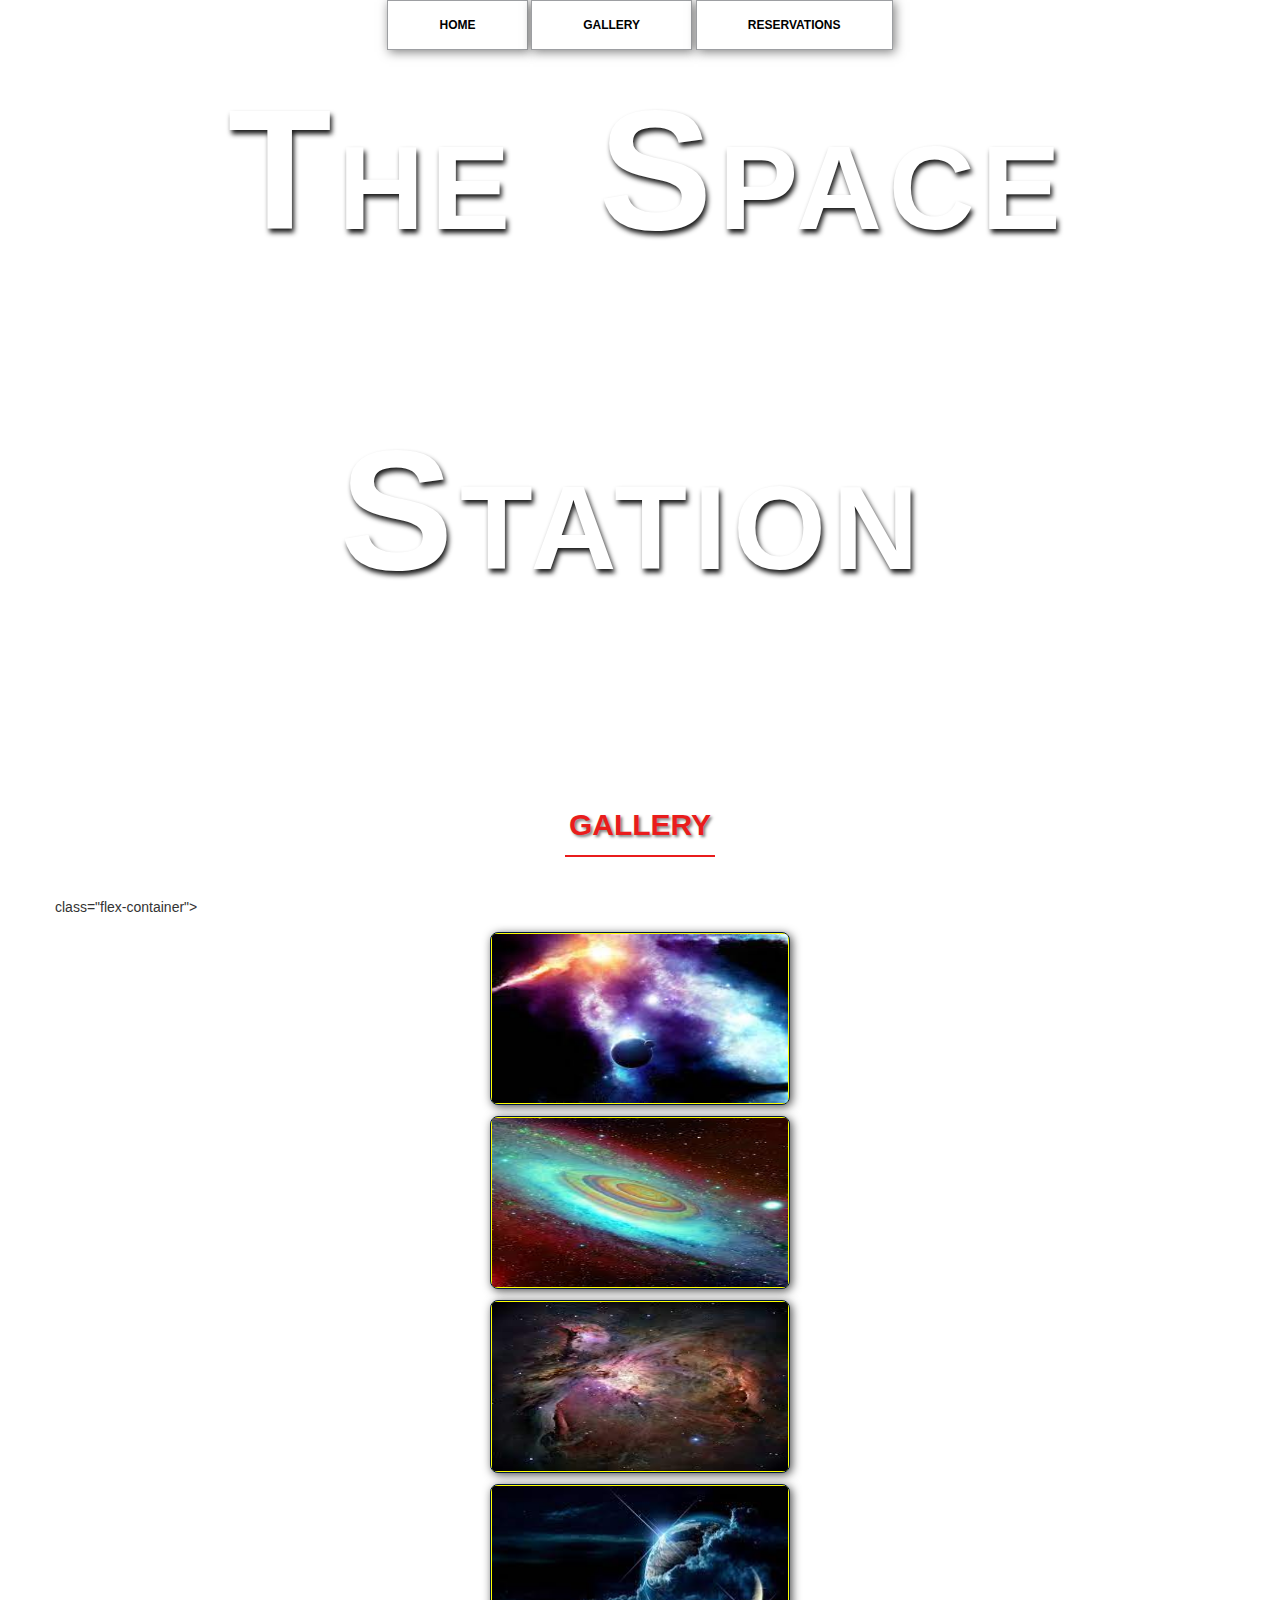
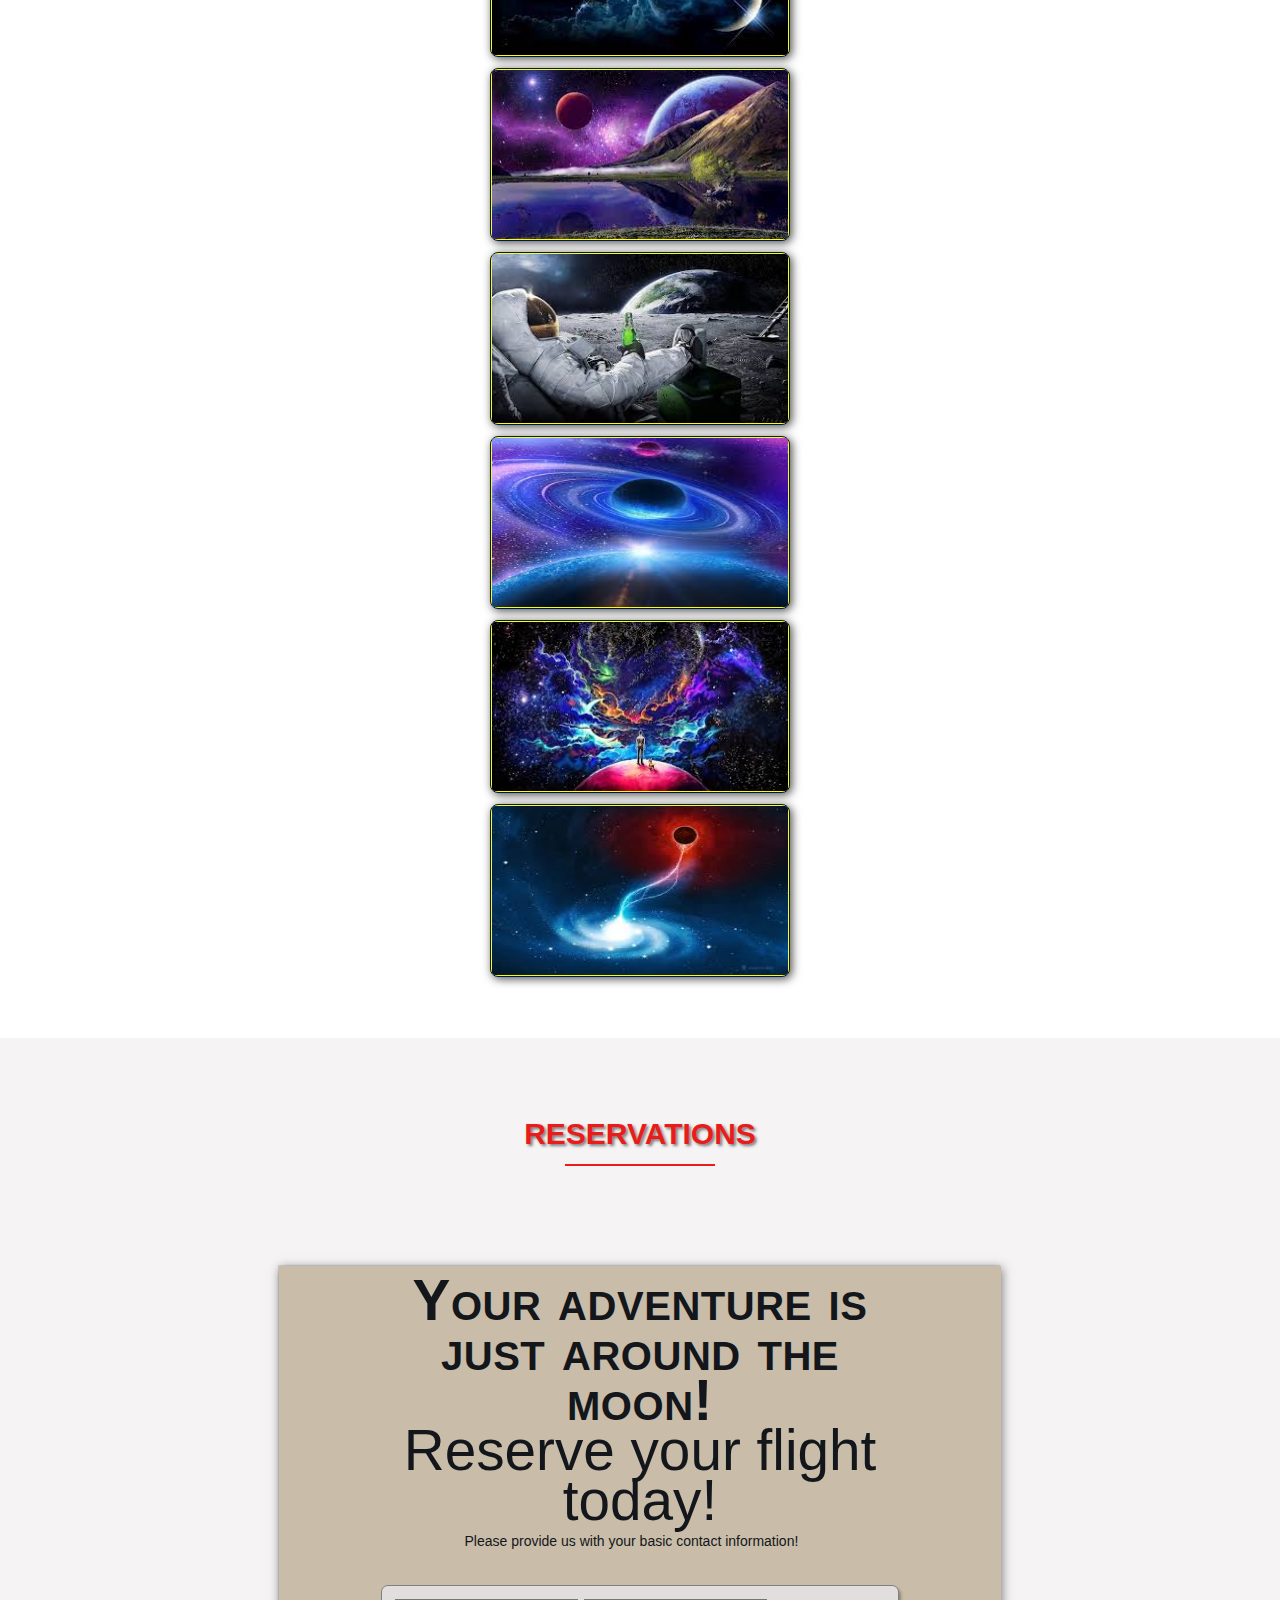
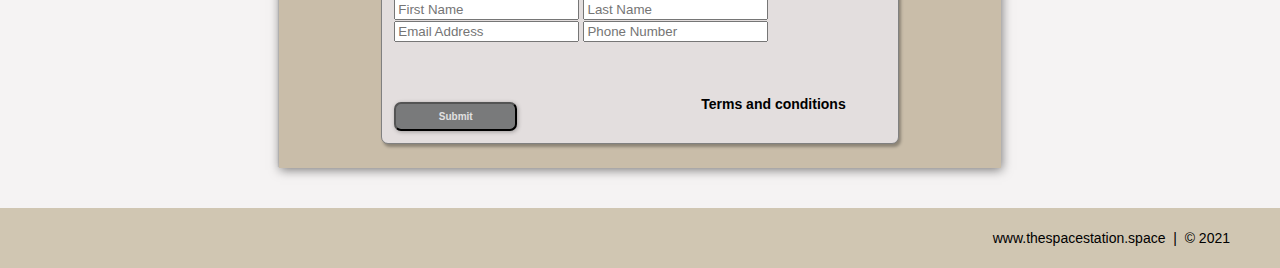
<file: project/index.html>
<!DOCTYPE html>
<html lang="en">
	<head>
	<meta charset="utf-8">
		<title>The Space Station | Resort</title>
		<link rel="stylesheet" href="./css/shared.css">
		<link rel="stylesheet" href="./css/animations.css">
	</head>
	<body>

		<!-- NAV -->
		<div class ="wrap">
			<div class="menu-container">
				<ul class="menu">
					<a href="#home"><li>HOME</li></a>
					<a href="#gallery"><li>GALLERY</li></a>
					<a href="#contact"><li>RESERVATIONS</li></a>
				</ul>
			</div>
		</div>
		<!-- END NAV -->

		<!--HOME -->
		<div id="home">
			<div class="container">
				<div class="text-center">
					<span class="head-main">The Space Station</span>
				</div>
			</div>
		</div>
		<!--END HOME -->
		
		<!-- GALLERY -->
		<section id="gallery">
			<div class="container">
				<h1>GALLERY</h1>
				<div> class="flex-container">
				
					<!-- PHOTO-CONTAINER 1 -->
					<div class="photo-container">
						<div class="photo">
							<img src="./images/thumbs/thumbnail_1.jpg" alt="">
							<div class="photo-overlay">
								<h3 class="white-head">Click to enlarge</h3>
								<p>We have several launches departing daily, book your flight today!</p>
							</div>
						</div>
					</div>
					<!-- END PHOTO-CONTAINER 1 -->
					
						<!-- PHOTO-CONTAINER 2 -->
					<div class="photo-container">
						<div class="photo">
							<img src="./images/thumbs/thumbnail_2.jpg" alt="">
							<div class="photo-overlay">
								<h3>Click to enlarge!</h3>
								<p>We have several launches departing daily, book your flight today!</p>
							</div>
						</div>
					</div>
					<!-- END PHOTO-CONTAINER 2 -->
					
						<!-- PHOTO-CONTAINER 3 -->
					<div class="photo-container">
						<div class="photo">
							<img src="./images/thumbs/thumbnail_3.jpg" alt="">
							<div class="photo-overlay">
								<h3>Click to enlarge!</h3>
								<p>We have several launches departing daily, book your flight today!</p>
							</div>
						</div>
					</div>
					<!-- END PHOTO-CONTAINER 3 -->
					
						<!-- PHOTO-CONTAINER 4 -->
					<div class="photo-container">
						<div class="photo">
							<img src="./images/thumbs/thumbnail_4.jpg" alt="">
							<div class="photo-overlay">
								<h3>Click to enlarge!</h3>
								<p>We have several launches departing daily, book your flight today!</p>
							</div>
						</div>
					</div>
					<!-- END PHOTO-CONTAINER 4 -->
					
						<!-- PHOTO-CONTAINER 5 -->
					<div class="photo-container">
						<div class="photo">
							<img src="./images/thumbs/thumbnail_5.jpg" alt="">
							<div class="photo-overlay">
								<h3>Click to enlarge!</h3>
								<p>We have several launches departing daily, book your flight today!</p>
							</div>
						</div>
					</div>
					<!-- END PHOTO-CONTAINER 5 -->
					
						<!-- PHOTO-CONTAINER 6 -->
					<div class="photo-container">
						<div class="photo">
							<img src="./images/thumbs/thumbnail_6.jpg" alt="">
							<div class="photo-overlay">
								<h3>Click to enlarge!</h3>
								<p>We have several launches departing daily, book your flight today!</p>
							</div>
						</div>
					</div>
					<!-- END PHOTO-CONTAINER 6 -->
					
						<!-- PHOTO-CONTAINER 7 -->
					<div class="photo-container">
						<div class="photo">
							<img src="./images/thumbs/thumbnail_7.jpg" alt="">
							<div class="photo-overlay">
								<h3>Click to enlarge!</h3>
								<p>We have several launches departing daily, book your flight today!</p>
							</div>
						</div>
					</div>
					<!-- END PHOTO-CONTAINER 7 -->
					
						<!-- PHOTO-CONTAINER 8 -->
					<div class="photo-container">
						<div class="photo">
							<img src="./images/thumbs/thumbnail_8.jpg" alt="">
							<div class="photo-overlay">
								<h3>Click to enlarge!</h3>
								<p>We have several launches departing daily, book your flight today!</p>
							</div>
						</div>
					</div>
					<!-- END PHOTO-CONTAINER 8 -->
					
						<!-- PHOTO-CONTAINER 9 -->
					<div class="photo-container">
						<div class="photo">
							<img src="./images/thumbs/thumbnail_9.jpg" alt="">
							<div class="photo-overlay">
								<h3>Click to enlarge!</h3>
								<p>We have several launches departing daily, book your flight today!</p>
							</div>
						</div>
					</div>
					<!-- END PHOTO-CONTAINER 9 -->
					
				</div>
			</div>
		</section>
		<!-- END GALLERY -->
		
		<!-- RSVP -->
		<section id="contact">
			<div class="container">
				<div class="heading-padding">
					<h1 class="heading-padding">Reservations</h1>
					<div class="reservation">
						<h2><span>Your adventure is just around the moon!</span>
							<br/>Reserve your flight today!
						</h2>
						<p class="rsvp text">
							Please provide us with your basic contact information!
						</p>
						<div class="form-rsvp">
							<form action="" method="post">
								<input class="rsvp" type="text" value"" placeholder="First Name">
								<input class="rsvp" type="text" value="" placeholder="Last Name">
								<input class="rsvp" type="text" value="" placeholder="Email Address">
								<input class="rsvp" type="text" value="" placeholder="Phone Number">
								<div class="form-spacer">
									<label class="terms">Terms and conditions</label>
								</div>
								<div class="submit">
									<input type="submit" value="Submit">
							</form>
						</div>
					</div>

				</div>
			</div>
		</section>
		<!-- END RSVP -->

		
		<!-- FOOTER -->
		<div id="footer">
			www.thespacestation.space &nbsp;|&nbsp; &copy; 2021
		</div>
		<!-- END FOOTER -->
		
</body>
</html>
</file>
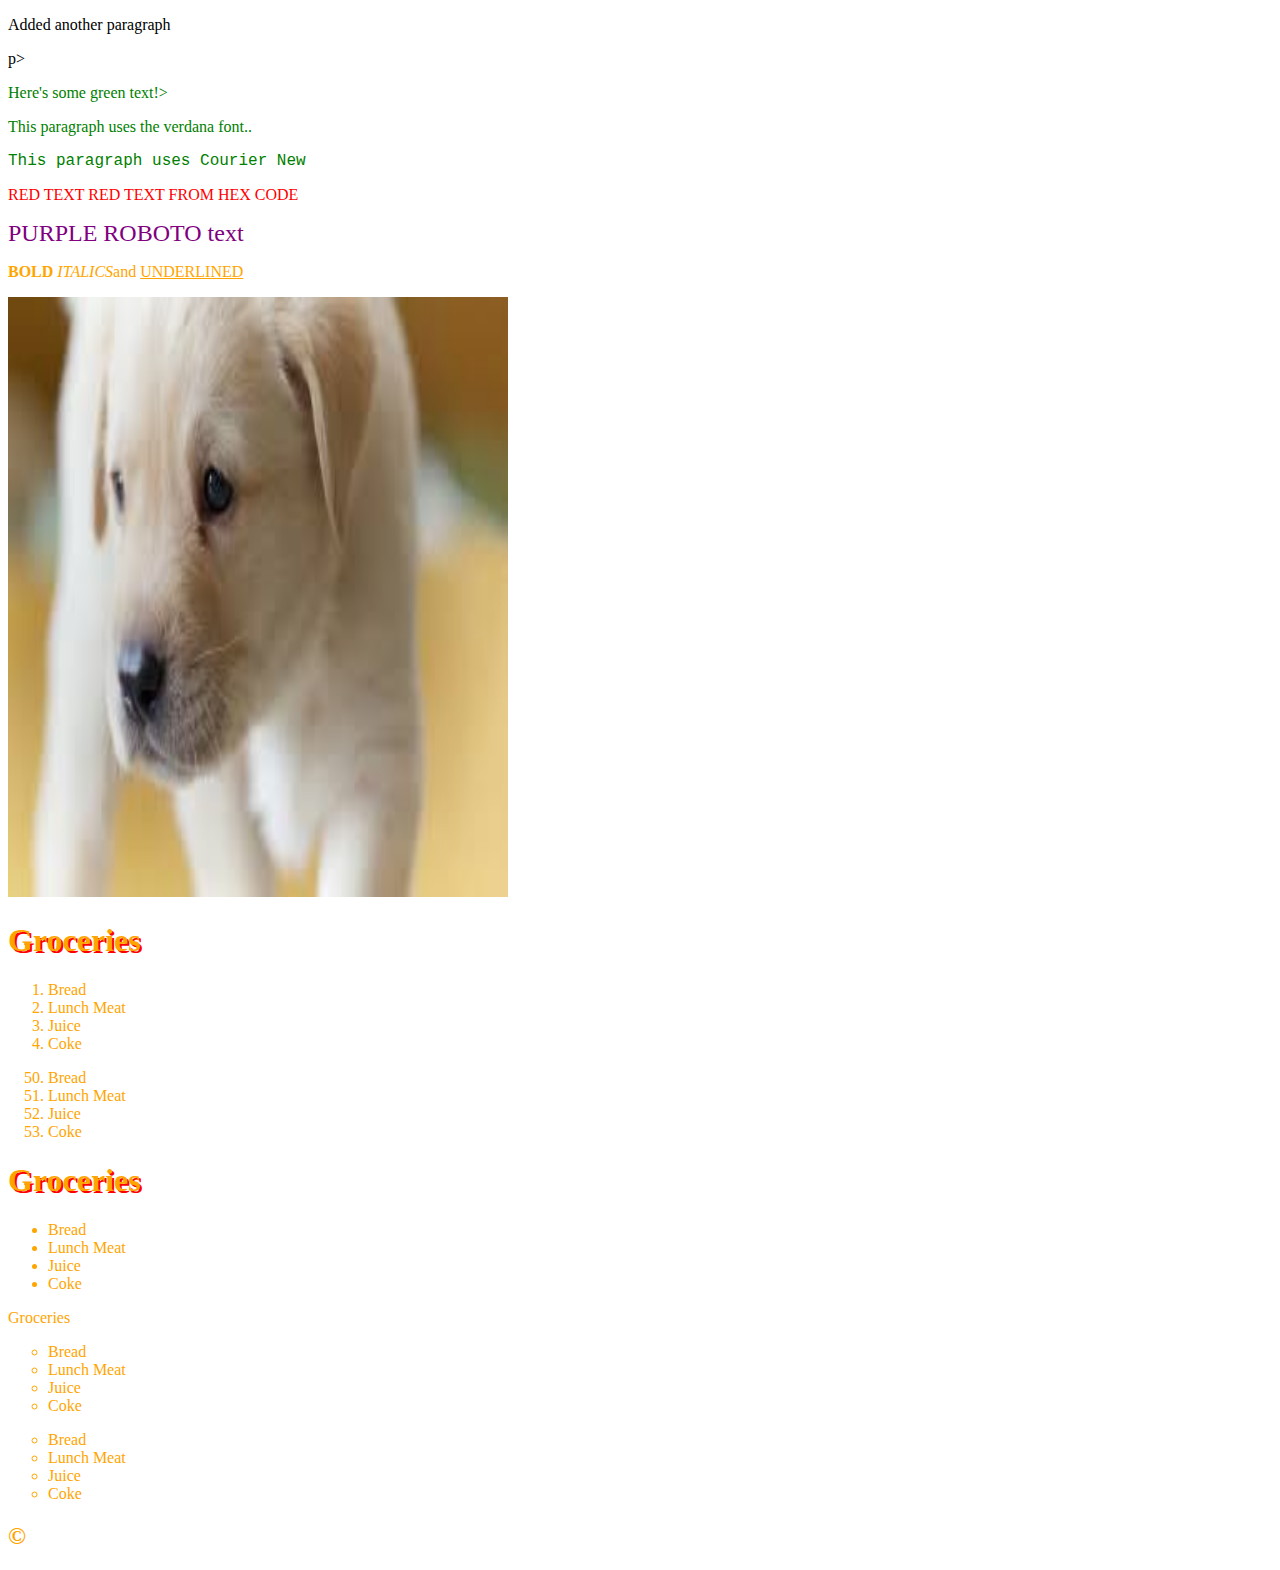
<file: Basic_HTML_1.html>
<!DOCTYPE HTML>
<html>
<script>
alert("Hello, World!");
</script>
<p>Added another paragraph</p>p>
<p><font color="green">Here's some green text!></p>
<p style="font-family:verdana">This paragraph uses the verdana font..</p>
<p style="font-family:'Courier New'">This paragraph uses Courier New</p>
<font color="red">RED TEXT</font>
<font color="#FF0000">RED TEXT FROM HEX CODE</font>
<p>
	<font color="purple" face="Roboto" size="5">
		PURPLE ROBOTO text
		</font>
</p>
<p><font color="orange"</font></p>
<b>BOLD </b><i>ITALICS</i>and <u>UNDERLINED</u></p>

<img src="dog.jpg" alt="Dog" width="500" height="600">

</html>

<!DOCTYPE html>
<html>
<head>
<style>
h1 {
  text-shadow: 2px 2px #FF0000;
}
</style>
</head>
<body>

<h1>Groceries</h1>

</body>
</html>

<ol>
  <li>Bread</li>
  <li>Lunch Meat</li>
  <li>Juice</li>
  <li>Coke</li>
</ol>

<ol start="50">
  <li>Bread</li>
  <li>Lunch Meat</li>
  <li>Juice</li>
  <li>Coke</li>
</ol>
 
</body>
</html>
<!DOCTYPE html>
<html>
<body>

<h1>Groceries</h1>

<ul>
  <li>Bread</li>
  <li>Lunch Meat</li>
  <li>Juice</li>
  <li>Coke</li>
</ul>

</body>
</html>
<!DOCTYPE html>
<html>
<head>
<style>
ul.a {
  list-style-type: circle;
}

ol.d {
  list-style-type: circle;
}
</style>
</head>
<body>


<p>Groceries</p>
<ul class="a">
  <li>Bread</li>
  <li>Lunch Meat</li>
  <li>Juice</li>
  <li>Coke</li>
</ul>

<ol class="d">
  <li>Bread</li>
  <li>Lunch Meat</li>
  <li>Juice</li>
  <li>Coke</li>
</ol>

</body>
</html>
<!DOCTYPE html>
<html>
<body>


<h2> &copy;</h2>

</body>
</html>
</file>
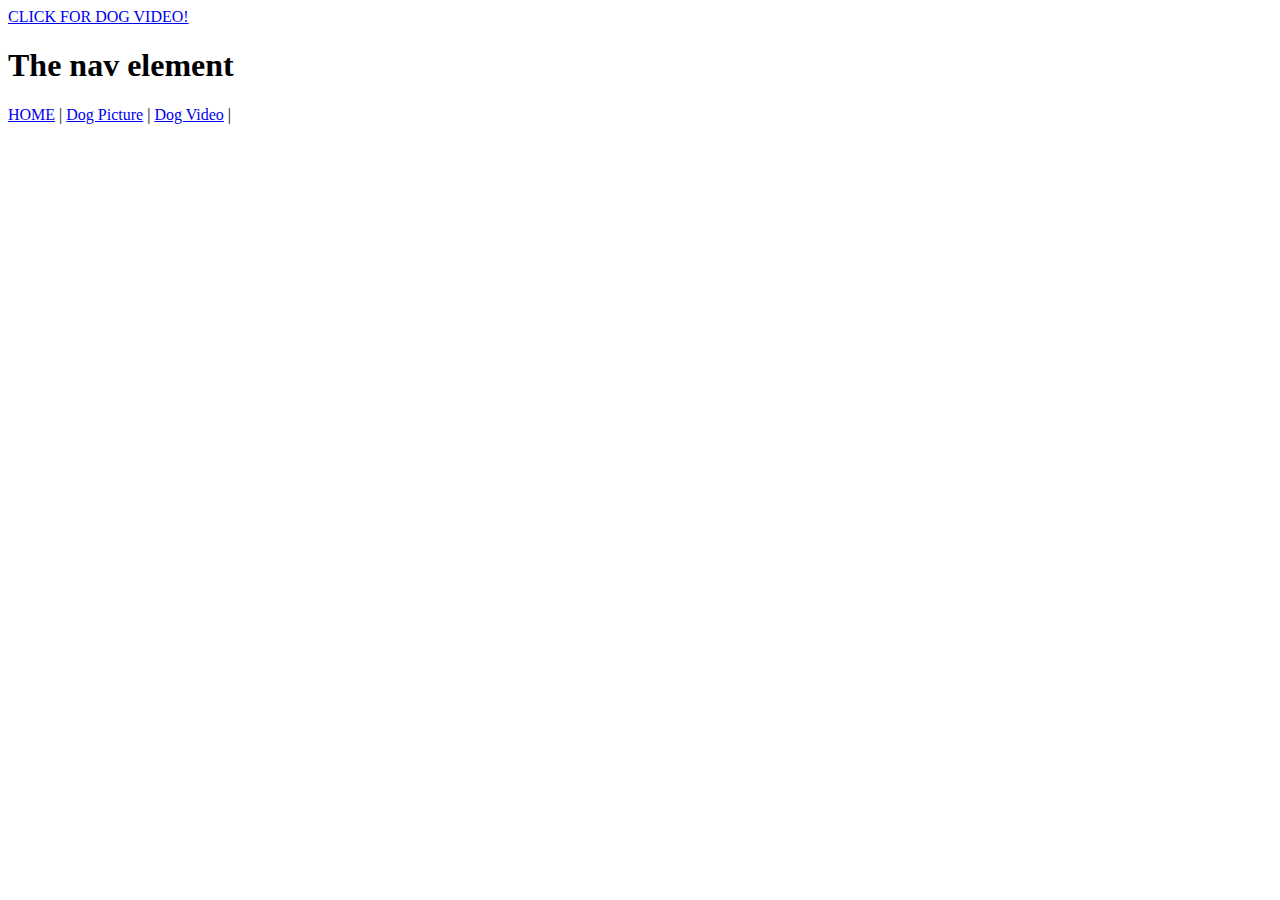
<file: DOG_VIDEO.html>
<!DOCTYPE html>
<html lang="en">
<head>
<title>DOG_VIDEO</title>
</head>
<body>
<a href="https://www.youtube.com/watch?v=fBYvHHT8fdE">CLICK FOR DOG VIDEO!</a>
<h1>The nav element</h1>


<nav>
<a href="ASSIGNMENT.HTML">HOME</a> |
<a href="Dog.html">Dog Picture</a> |
<a href="https://www.youtube.com/watch?v=fBYvHHT8fdE">Dog Video</a> |
</nav>

</body>
</html>

<footer>
<main>
<img>
</html>
</file>
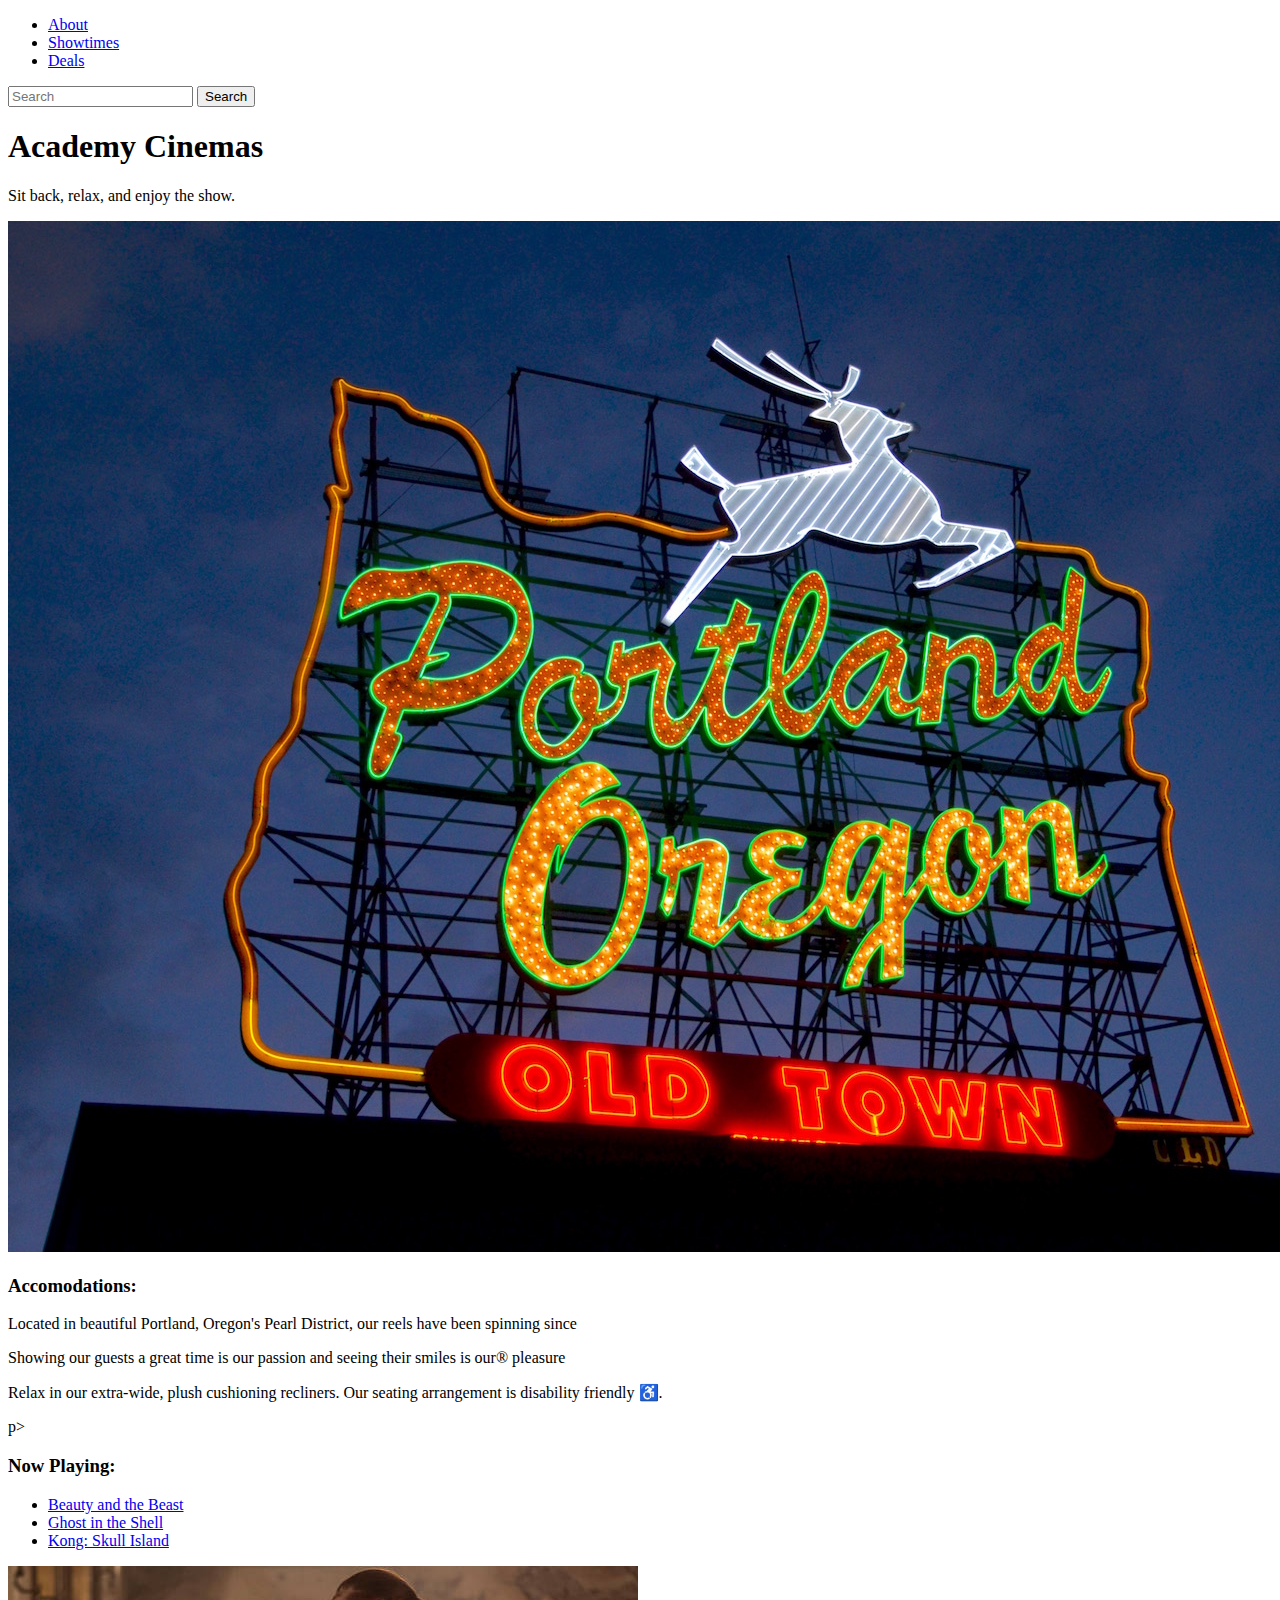
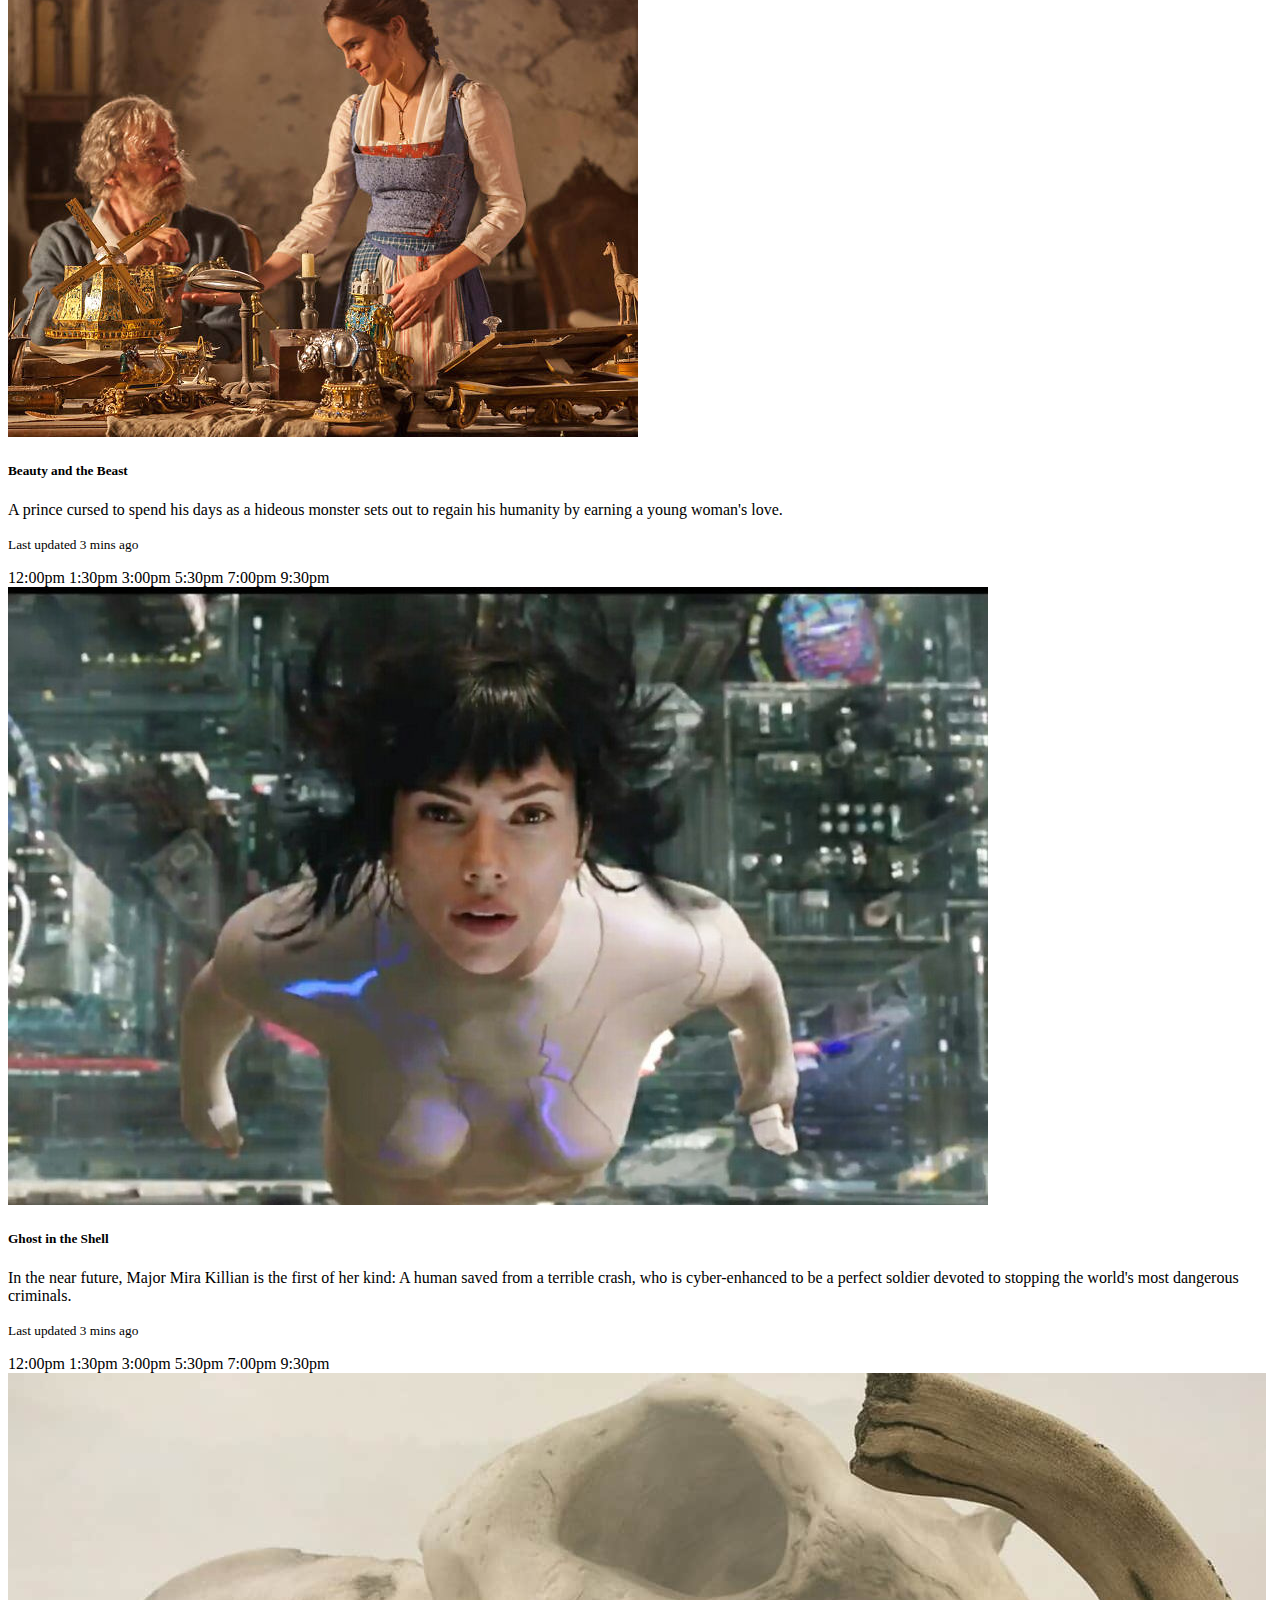
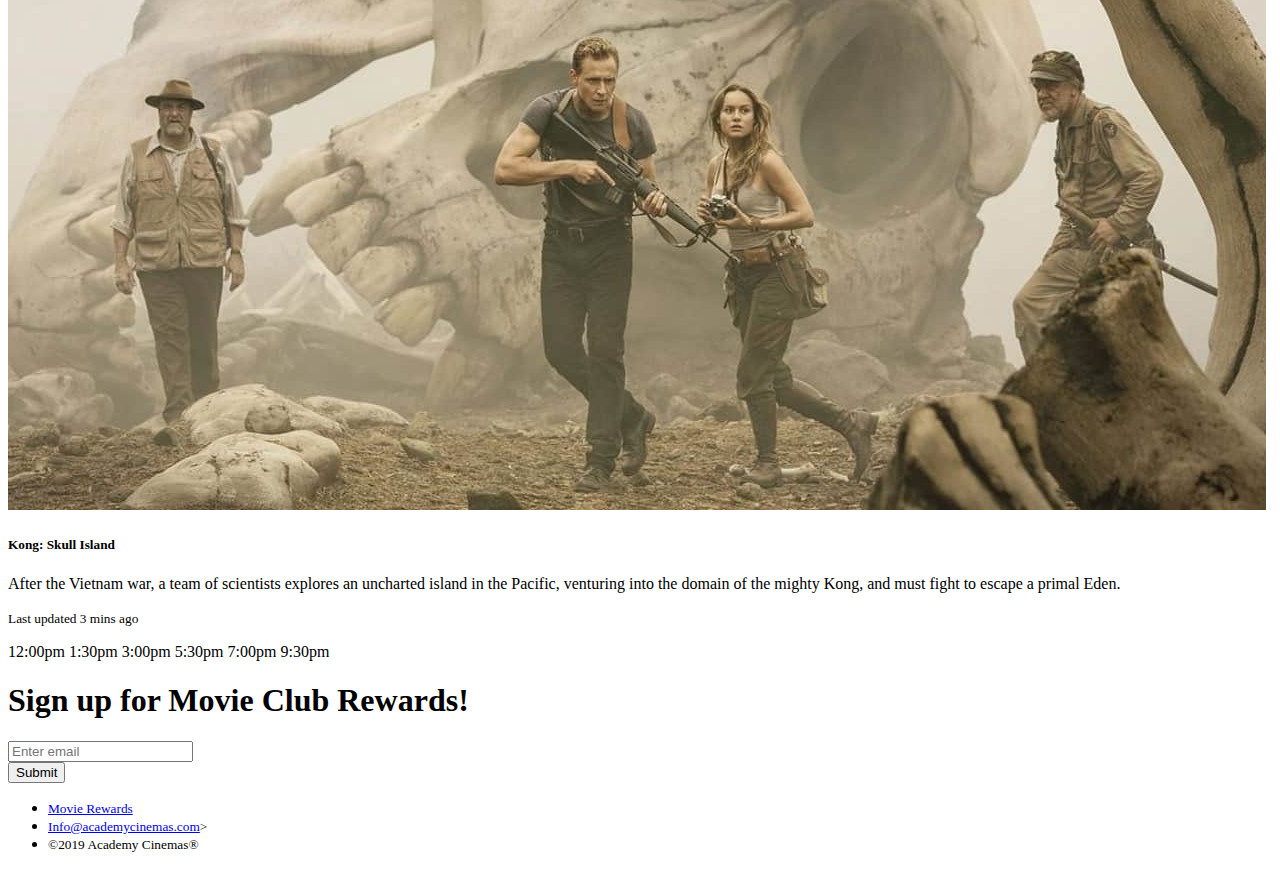
<file: bootstrap_project/academy_cinemas.html>
<!doctype html>
<html lang="en">
  <head>
    <!-- Required meta tags -->
    <meta charset="utf-8">
    <meta name="viewport" content="width=device-width, initial-scale=1, shrink-to-fit=no">

    <!-- Bootstrap CSS -->
    <link rel="stylesheet" href="https://stackpath.bootstrapcdn.com/bootstrap/4.1.3/css/bootstrap.min.css" integrity="sha384-MCw98/SFnGE8fJT3GXwEOngsV7Zt27NXFoaoApmYm81iuXoPkFOJwJ8ERdknLPMO" crossorigin="anonymous">

    <title>Academy Cinemas</title>
  </head>
  <body>
   
    <div class="container">

    <nav class="navbar navbar-expand-lg navbar-light bg-info">
      <div class="container-fluid">
                <div class="collapse navbar-collapse" id="navbarSupportedContent">
          <ul class="navbar-nav me-auto mb-2 mb-lg-0">
            <li class="nav-item active">
              <a class="nav-link text-light" href="#">About</a>
            </li>
            <li class="nav-item active">
              <a class="nav-link text-light" href="#">Showtimes</a>
            </li>
            <li class="nav-item active">
              <a class="nav-link text-light" href="#">Deals</a>
            </li>
          </ul>
          <form class="form-inline my-2 my-lg-0">
            <input class="form-control me-2" type="search" placeholder="Search" aria-label="Search">
            <button class="btn btn-primary my-2 my-sm-0 text-light" type="submit">Search</button>
          </form>
        </div>
      </div>
    </nav>

    <div class="jumbotron jumbotron-fluid bg-info text-center">
      <div class="container">
        <h1 class="display-4 text-light">Academy Cinemas</h1>
        <p class="lead text-light">Sit back, relax, and enjoy the show.</p>
      </div>
    </div>

    <div class="container">
      <div class="row">
        <div class="col-sm">

          <img class="img-fluid" src="./Img/pdx.jpg" alt=""/>





          </div>
        <div class="col-sm">

      <h3>Accomodations:</h3> 
      <p>Located in beautiful Portland, Oregon's Pearl District, our reels have been spinning since </p>
      <p>Showing our guests a great time is our passion and seeing their smiles is our&reg; pleasure</p>
      <p>Relax in our extra-wide, plush cushioning recliners.  Our seating arrangement is disability friendly &#9855;.</p>p></p>

  </div>
          <div class="col-sm">
            <h3>Now Playing:</h3>
            <ul class="list-group">
              <li class="list-group-item">
                <a class="nav-link" href="#">Beauty and the Beast</a>
              </li>
              <li class="list-group-item">
                <a class="nav-link" href="#">Ghost in the Shell</a>
              </li>
              <li class="list-group-item">
                <a class="nav-link" href="#">Kong: Skull Island</a>
              </li>
            </ul>
          </div>
        </div>
      </div>

      <!--SHOWTIMES -->
      
      <div class="card-deck">
        <div class="card">
          <img src="./Img/beautyandthebeast.jpg" class="card-img-top" alt="...">
          <div class="card-body">
            <h5 class="card-title">Beauty and the Beast</h5>
            <p class="card-text">A prince cursed to spend his days as a hideous monster sets out to regain his humanity by earning a young woman's love.</p>
            <p class="card-text"><small class="text-muted">Last updated 3 mins ago</small></p>
            <span class="badge badge-pill badge-info">12:00pm</span>
            <span class="badge badge-pill badge-info">1:30pm</span>
            <span class="badge badge-pill badge-info">3:00pm</span>
            <span class="badge badge-pill badge-info">5:30pm</span>
            <span class="badge badge-pill badge-info">7:00pm</span>
            <span class="badge badge-pill badge-info">9:30pm</span>
          </div>
        </div>
        <div class="card">
          <img src="./Img/ghostintheshell.jpg" class="card-img-top" alt="...">
          <div class="card-body">
            <h5 class="card-title">Ghost in the Shell</h5>
            <p class="card-text">In the near future, Major Mira Killian is the first of her kind: A human saved from a terrible crash, who is cyber-enhanced to be a perfect soldier devoted to stopping the world's most dangerous criminals.</p>
            <p class="card-text"><small class="text-muted">Last updated 3 mins ago</small></p>
            <span class="badge badge-pill badge-info">12:00pm</span>
            <span class="badge badge-pill badge-info">1:30pm</span>
            <span class="badge badge-pill badge-info">3:00pm</span>
            <span class="badge badge-pill badge-info">5:30pm</span>
            <span class="badge badge-pill badge-info">7:00pm</span>
            <span class="badge badge-pill badge-info">9:30pm</span>
          </div>
        </div>
        <div class="card">
          <img src="./Img/kongskullisland.jpg" class="card-img-top" alt="...">
          <div class="card-body">
            <h5 class="card-title">Kong: Skull Island</h5>
            <p class="card-text">After the Vietnam war, a team of scientists explores an uncharted island in the Pacific, venturing into the domain of the mighty Kong, and must fight to escape a primal Eden.</p>
            <p class="card-text"><small class="text-muted">Last updated 3 mins ago</small></p>
            <span class="badge badge-pill badge-info">12:00pm</span>
            <span class="badge badge-pill badge-info">1:30pm</span>
            <span class="badge badge-pill badge-info">3:00pm</span>
            <span class="badge badge-pill badge-info">5:30pm</span>
            <span class="badge badge-pill badge-info">7:00pm</span>
            <span class="badge badge-pill badge-info">9:30pm</span>
          </div>
        </div>
      </div>
         

          <div class="text-center">
              <form>
                  <h1 class="text-primary my-5">Sign up for Movie Club Rewards!</h1>
                  <div class="form-group">
                        <input type="email" class="form-control" id="exampleInputEmail1" aria-describedby="emailHelp" placeholder="Enter email">
                  </div>
                  <button type="submit" class="btn btn-primary">Submit</button>
              </form>
      </div>



      <div class="container my-5">
            <ul class="nav nav-inline">
                <li class="nav-item">
                    <small><a class="nav-linkn active" href="#">Movie Rewards</a></a></small>
                </li>
                <li class="nav-item">
                   <small><a class="nav-link" href="#">Info@academycinemas.com</a>></small>
                </li>
                <li class="nav-item">
                      <small class="nav-link">&copy;2019 Academy Cinemas&reg;</small>
                </li>
              
      </div>





            </div>
         </div>
      </div>
    </div>



    <!-- Optional JavaScript -->
    <!-- jQuery first, then Popper.js, then Bootstrap JS -->
    <script src="https://code.jquery.com/jquery-3.3.1.slim.min.js" integrity="sha384-q8i/X+965DzO0rT7abK41JStQIAqVgRVzpbzo5smXKp4YfRvH+8abtTE1Pi6jizo" crossorigin="anonymous"></script>
    <script src="https://cdnjs.cloudflare.com/ajax/libs/popper.js/1.14.3/umd/popper.min.js" integrity="sha384-ZMP7rVo3mIykV+2+9J3UJ46jBk0WLaUAdn689aCwoqbBJiSnjAK/l8WvCWPIPm49" crossorigin="anonymous"></script>
    <script src="https://stackpath.bootstrapcdn.com/bootstrap/4.1.3/js/bootstrap.min.js" integrity="sha384-ChfqqxuZUCnJSK3+MXmPNIyE6ZbWh2IMqE241rYiqJxyMiZ6OW/JmZQ5stwEULTy" crossorigin="anonymous"></script>
  </body>
</html>
</file>
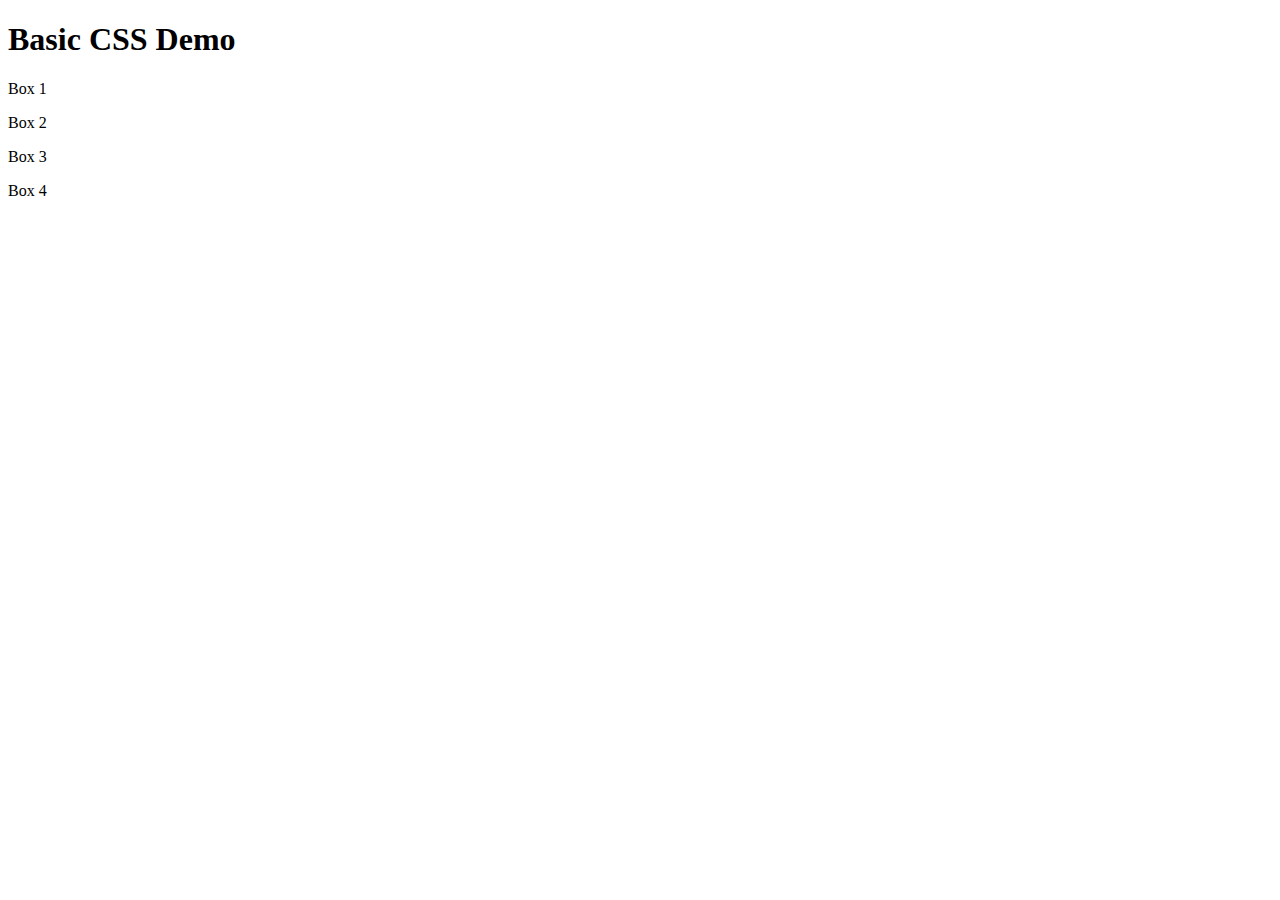
<file: project/Basic_CSS_Demo.html>
<!DOCTYPE html>
<html lang="en">
    <head>
        <meta charset="utf-8">
        <title>Basic HTML Template</title>
    </head>
    <body>
    
        <div>
                <h1>Basic CSS Demo</h1>
        </div>

        <div class="container">
            <div class="squares">
                    <p>Box 1</p>
                </div>

                <div class="squares">
                    <p>Box 2</p>
                </div>

                <div class="squares">
                    <p>Box 3</p>
                </div>
            
                <div class="squares">
                    <p>Box 4</p>
                </div>
            </div>

        </body><body>
</html>

        </body>
</file>
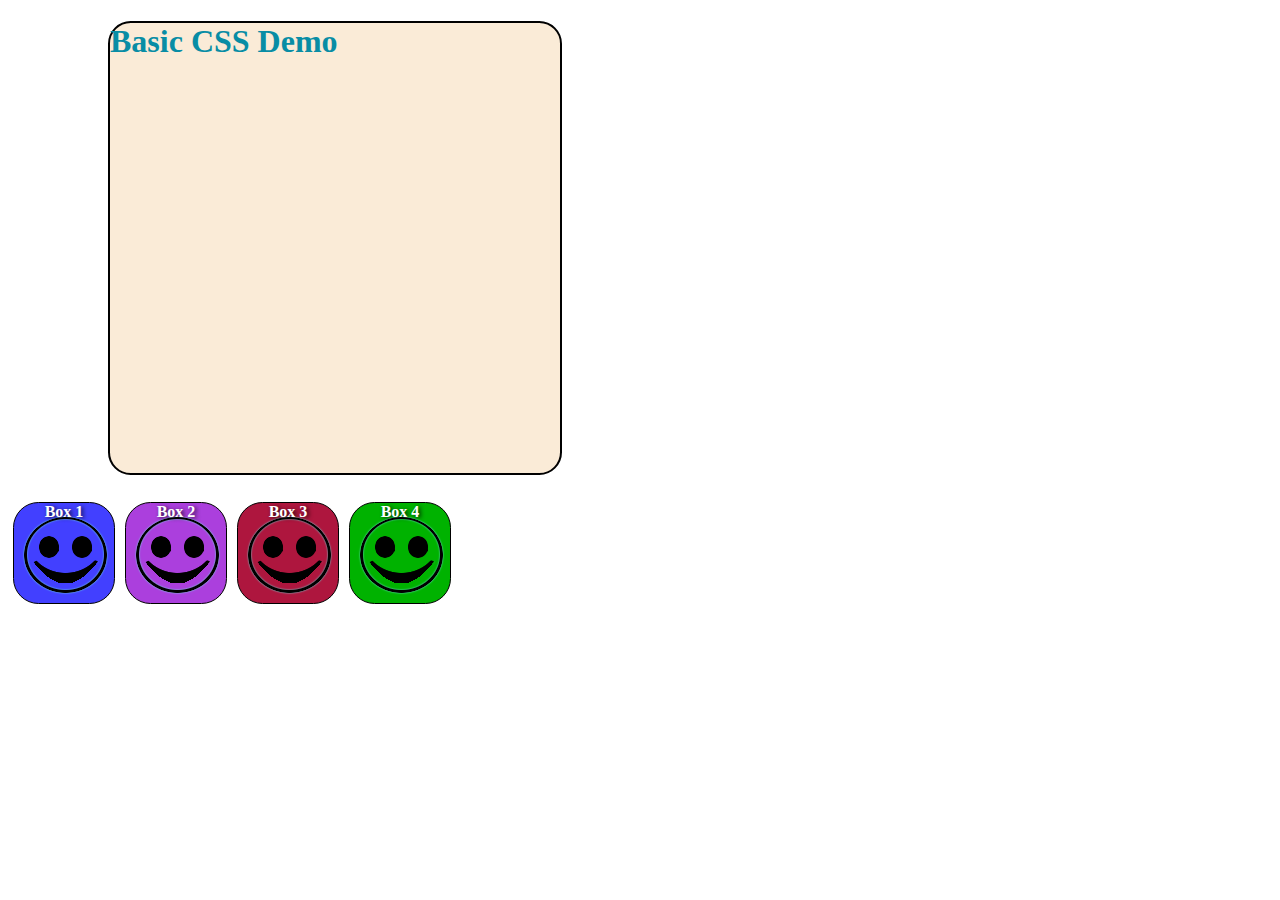
<file: project/Basic_CSS_Demo1.html>
<!DOCTYPE html>
<html lang="en">
    <head>
        <meta charset="utf-8">
        <title>Basic HTML Template</title>
        <link rel="stylesheet" href="./css/Basic_style.css">
    </head>
    <body>
    
        <div>
                <h1>Basic CSS Demo</h1>
        </div>

        <div class="container">
            <div class="squares">
                    <p>Box 1</p>
                </div>

                <div class="squares">
                    <p>Box 2</p>
                </div>

                <div class="squares">
                    <p>Box 3</p>
                </div>
            
                <div class="squares">
                    <p>Box 4</p>
                </div>
            </div>

        </body><body>
</html>

        </body>
</file>
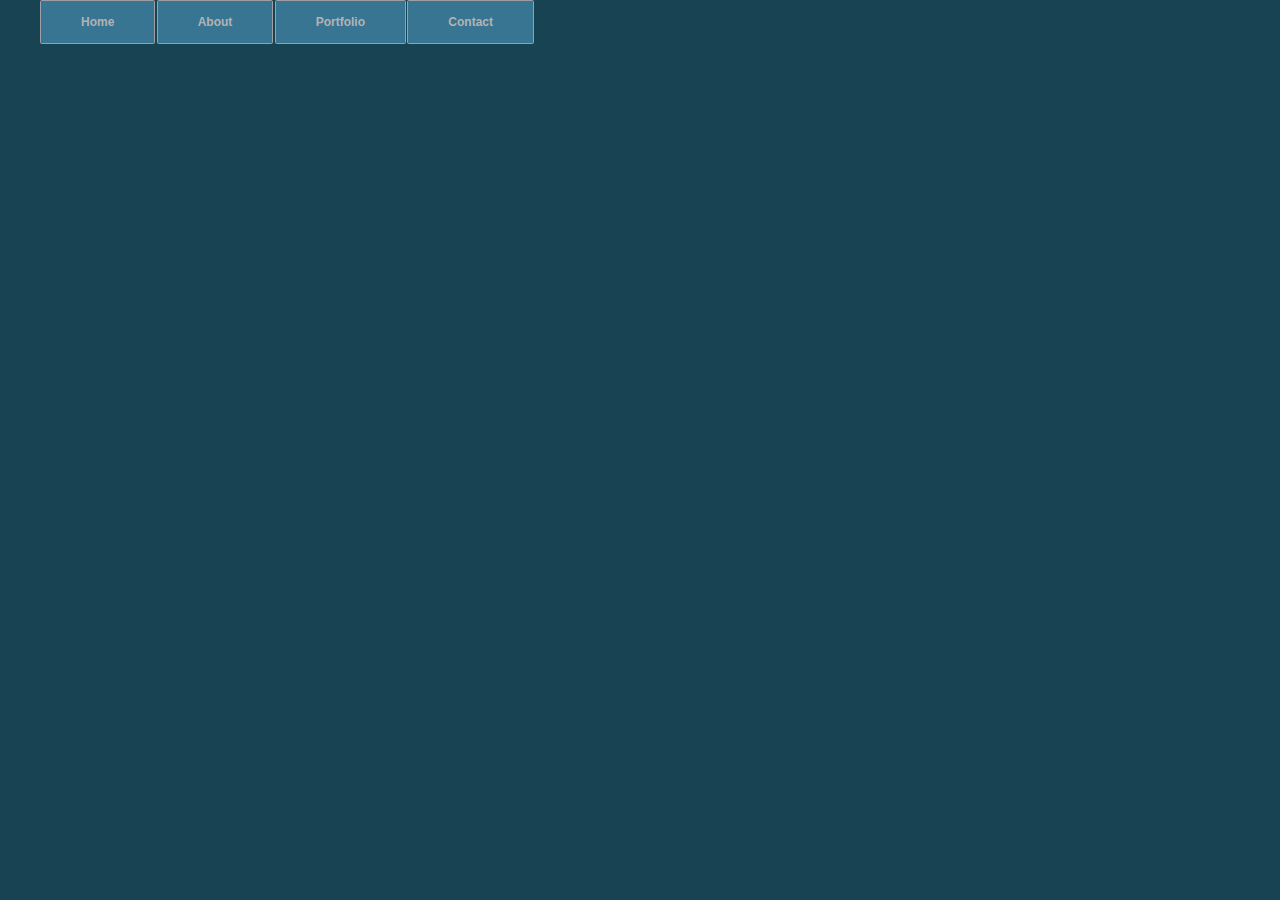
<file: project/CSS_menu_rollover.html>
<!DOCTYPE html>
<html lang="en">
	<head>
		<meta charset="utf-8">
		<title>Basic HTML Template</title>
		<link rel="stylesheet" href="./css/menu_rollover.css">
	</head>
	<body>
		<div class="wrap">
			<div class="menu-container">
				<ul class="menu">
					<li>Home</li>
					<li>About</li>
					<li>Portfolio
						<ul class="submenu">
							<li>Page 1</li>
							<li>Page 2</li>
							<li>Page 3</li>
							<li>Page 4</li>
						</ul>
					</li>
					<li>Contact</li>
				</ul>
			</div>
		</div>
	</body>
</html>
</file>
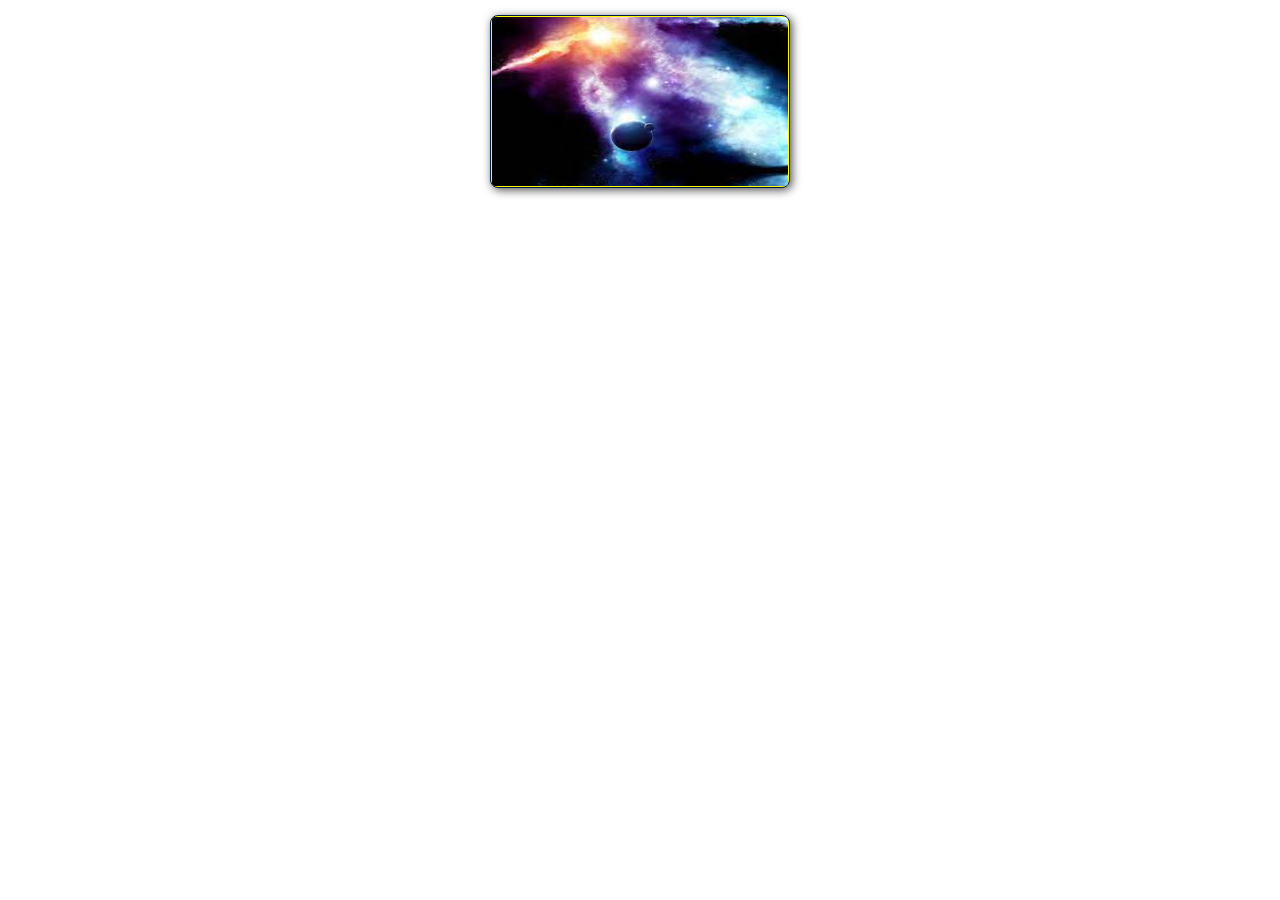
<file: project/photo-package.html>
<!DOCTYPE html>
<html lang="en">
	<head>
	<meta charset="utf-8">
		<title>CSS Drop-Down Menu</title>
		<link rel="stylesheet" href="./css/photo_style.css">
	</head>
	<body>
	
		<!-- PHOTO-CONTAINER 1 -->
		<div class="photo-container">
			<div class="photo">
				<img src="./images/thumbs/thumbnail_1.jpg" alt="">
				<div class="photo-overlay">
					<h3 class="white-head">Click to enlarge</h3>
					<p>We have several space launches daily, book your flight today!</p>
				</div>
			</div>
		</div>
		<!-- END PHOTO-CONTAINER 1 -->
		
	</body>
</html>
</file>
<file: project/css/shared.css>
html {
	font-family: sans-serif;
	font-size: 62.5%;
	-webkit-tap-highlight-color: rgba(0, 0, 0, 0);
	-webkit-text-size-adjust: 100%;
	-ms-text-size-adjust: 100%;
}

body {
	font-size: 14px;
	margin: 0;
	font-family: "Helvetica Neue", Helvetica, Arial, sans-serif;
	line-height: 1.42857143;
	color: #333;
	background-color: #fff;
}

 footer,
nav {
	display: block;
}

h1, h2, h3, h4, h5, h6 {
	font-family: "Open Sans", sans-serif;
}

h1 {
	line-height: 50px;
	font-weight: 900;
	font-size: 30px;
	text-transform: uppercase;
	text-align: center;
	color: #E91C1C;
	text-shadow: 2px 2px 3px rgba(0,0,0,0.5);
}

h1::after { /* This is the underline */
	display: block;
	content: "";
	height: 2px;
	width: 150px;
	background: #E91C1C;
	margin: 5px auto 40px;
	box window: 5px 2px 3px rgba(0,0,0,0.5);
}

h2 {
	line-height: 50px;
	color: #E91C1C;
}

h3 {
	line-height: 30px;
	padding-bottom: 20px;
}

h4 {
	padding-top: 25px;
	line-height: 40px;
	padding-bottom: 0px;
	font-size: 22px;
	font-weight: 900;
}

p {
	font-weight: 300;
	line-height: 30px;
	padding-bottom: 15px;
}

.text-center {
	text-align: center;
}

.heading-padding {
	padding-bottom: 40px;
}

section {
	padding-top: 50px;
	margin-top: 50px;
}

.navbar {
	height: 105px;
	max-height: 340px;
	display: block;
}

.container {
	padding-right: 15px;
	padding-left: 15px;
	margin-right: auto;
	margin-left: auto;
}

.container-fluid {
	padding-right: 15px;
	padding-left: 15px;
	margin-right: auto;
	margin-left: auto;
}

.row {
	margin-right: -15px;
	margin-left: -15px;
}

 .clearfix:after,
 .container:after,
.navbar:after {
	clear: both;
	display: table;
	content: " ";
}

.wrap {
	height: 100%;
	width: 100%;
	position: absolute;
	/* This ensures that the images cannot
		render outside of their container
		without forcing any scrollbars*/
	overflow: hidden;
	top: 0;
	left: 0;
	text-align: center;
}

.menu-container: {
	max-height: 340px;
	margin: 0% auto;
	content: " ";
	/* top: 0;
	left: 0; */
	/* position: absolute: */ /* to the top edge of the screen */
	width: 100%;
	position: fixed;
	z-index: 100;
	/*background-color: rgba(255, 250, 255, 0.5);*/
}

/*-----------------------------------------------
	HOME SECTION STYLES
	---------------------------------------------*/;
	#home {
		background: url(../images/planets.jpg) no-repeat 50% 50%;
		background-attachment: fixed;
		-webkit-background-size: cover;
		-moz-background-size: cover;
		-o-background-size: cover;
		background-size: cover;
		width: 100%;
		display: block;
		height: auto;
		padding-top: 350px; /* spacer before*/
		padding-bottom: 500px; /* Spacer after */
		color: #fff;
}

.head-main {
		text-shadow: 2px 4px 5px rgba(0, 0, 0, 0.9);
		font-variant: small-caps;
		color: #fff;
		letter-spacing: 5pt;
		word-spacing: 21pt;
		font-size: 4.5cm;
		text-align: left;
		font-family: impact, sans-serif;
		line-height: 2;
		font-weight: 900;
		border: 5px double #fff;
		padding: 10px;
}

.head-sub-main {
	font-size: 23px;
	font-weight: 500;
	padding: 50px 20px 10px 20px;
	text-transform: uppercase;
}

.head-last {
	font-size: 18px;
	font-weight: 900;
	padding: 5px 20px 20px 20px;
	border: 1px dotted #fff;
	padding: 5px;
}

/*-----------------------------------------------
CONTACT STYLES
-------------------------------------------------*/
 .flex-container {
	 display: -webkit-flex;
	 display: flex;
	 flex-wrap: wrap;
	 padding: 10px;
	 border-radius: 8px;
	 margin: 0px auto;
	 background-color: rgba(100,65,0,.3);
	 box-shadow: 2px 2px 10px 0 rgba(0,0,0,0.5);
 }
 
#contact {
	background-color: #f5f3f3;
}

.reservation {
	width: 60%;
	padding: 10px;
	border-radius: 0px;
	margin: 0px auto;
	background-color: rgba(100,65,0,.3);
	box-shadow: -1px -1px 1px rgba(0,0,0,0.1), 1px 2px 10px 0 rgba(0,0,0,0.5);
}

.reservation h2 {
	width: 70%;
	text-align: center;
	margin: 0 auto;
	color: #13161B;
	font-weight: 500;
	font-size: 1.5cm;
	letter-spacing: 0pt;
	word-spacing: 0pt;
}

.reservation h2 span {
	width: 70%;
	text-align: center;
	margin: 0 auto;
	color: #13161B;
	font-weight: 900;
	font-size: 1.5cm;
	font-variant: small-caps;
	letter-spacing: .4pt;
	word-spacing: .3pt;
}

.reservation p {
	color: #13161B;
	width: 50%;
	margin: 0 auto;
}

.reservation form {
	font-size: 15px;
	outline: none;
	font-weight: 600;
	color: #8D8E8F;
	padding: 12px 12px;
	width: 70%;
	border: 1px solid #808080;
	margin: 2% auto;
	border-radius: 7px;
	background: rgb(227,222,222);
	box-shadow: 2px 3px 3px 0px rgba(0, 0, 0, 0.3);
	font-family: "Raleway", sans-serif;
}
	
.reservation input(type="text") {
	font-size: 15px;
	outline: none;
	font-weight: 600;
	color: #8D8E8F;
	padding: 2% 1% 2% 7%;
	width: 80%;
	border-top: 1px solid #090B0D;
	border-right: 2px solid #424549;
	border-bottom: 2px solid #424549;
	border-left: 1px solid #090B0D;
	margin: 10px 1cm;
	background: #13161D;
	box-shadow: inset 0px 3px 0px 0px rgba(5, 5, 5, 0.15);
	font-family: "Raleway", sans-serif;
}

.reservation input(type="text"):hover {
	box-shadow: 0 0 10px rgba(100, 60,0,.8);
}

.form-spacer {
	padding: 30px 39px;
}

.terms {
	margin: 30px 1px 0 0 ;
	padding-left: 52px;
	font-size: 14px;
	line-height: 5px;
	color: #000;
	cursor: pointer;
	font-family: "Raleway", sans-serif;
	font-weight: 600;
}

.terms:hover {
	color: orange;
	text-decoration: underline;
}

.terms {
	position: relative;
	display: inline;
	float: right;
}

.submit input[type="submit"] {
	color: rgb(225,225,225);
	cursor: pointer;
	border: nome;
	font-weight: 900;
	outline: none;
	font-family: "Raleway", sans-serif;
	margin: 0px 34;
	padding: 7px 0px;
	width: 25%;
	font-size: 10px;
	transition: border-color 0.3s color 0.3s background-color 0.3s;
	border-radius: 7px;
	background-color: #797a7b;
	box-shadow: 1px 1px 4px 0 rgba(0,0,0,0.3);
}

.submit input(type="submit"):hover {
	color: #000;
	background-color: #8D8E8F;
	box-shadow: inset 1px 2px 15px 0 rgba(0,0,0,0.5);
}

/*-----------------------------------------------
	FOOTER STYLES
	---------------------------------------------*/
#footer {
	background-color: rgba(100,65,0,.3);
	color: #000;
	texgt-shadow: 2px 2px 8px 0 (0,0,0,0.4);
	padding: 20px 50px 20px 50px;
	text-align: right;
}

/*--------------------------------------------------
@MEDIA QUERIES
----------------------------------------------------*/

@media all and (max-width:640px) and (min-width:281px) {
	.head-main {
		font-size: 20px;
	}
}
@media all and (max-width:381px) and (min-width:200px) {
	.head-main {
		font-size: 24px;
	}
}

@media (min-width: 768px) {
	.container {
		width: 750px;
	}
}

@media (min-width: 992px) {
	.container {
		width: 970px;
	}
}
@media (min-width: 1200px) {
	.container {
		width: 1170px;
	}
}
</file>
<file: project/css/animations.css>
/*-----------------------------------------------
MENU SECTION ANIMATION
------------------------------------------------*/
.menu {
	color: #f00;
	font: bold 12px/18px sans-serif;
	text-align: center;
	display: inline;
	margin: 0% auto;
	padding: 0;
	list-style: none;
	text-decoration: none;
}

.menu li {
	color: #000;
	background-color: rgba(255, 255,255, 1);
	display: inline-block;
	margin: 0% auto;
	position: relative;
	padding: 15px 4%;
	border: 1px solid #9D9FA2;
	box-shadow: 2px 2px 10px 0 rgba(0,0,0,0.5);
	border-radius: 0px;
	/*background-color: #052136;*/
	cursor: pointer;
	transition-property: background;
	transition-duration: .4s;
	transition-delay: 0s;
	transition-timing-function: ease-in-out;
}

.menu li:hover {
	color: #f00;
	background-color: rgba(100,65,0,.3);
}

/*-----------------------------------------------
   GALLERY SECTION ANIMATION
   -------------------------------------------------*/
	.photo {
		position: relative;
		line-height: 0;
		margin-bottom: 2cm;
		overflow: hidden;
		border-radius: 8px;
		padding:1px;
		border:1px solid #021a40;
		background-color: #ff0;
		box-shadow: 2px 2px 10px 0 rgba(0,0,0,0.7);
	}
	
.photo-container {
	text-align: center;
	margin: 15px auto;
	width: 300px;
	height: 169px;
}

.photo-container img {
	max-width: 100%;
	width: 300px;
	height: 169px;
}

.photo-overlay {
	color: #fff;
	position: absolute;
	top: 0;
	right: 0;
	bottom: 0;
	left: 0;
	padding-left: 20px;
	padding-right: 20px;
	justify-content: center; /* For centering text inside .photo */
	align-items: center;
	background: rgba(0,0,0,.5);
}

.white-head {
	color: #C9BDAA;
	margin-top: 5%;
}

/*--------------------------------------------------
	PHOTO OVERLAY TRANSITIONS
	------------------------------------------------*/
	
.photo-overlay {
	opacity: 0;
	transition: opacity .5s;
	border-radius: 10px;
	cursor: pointer;
}

.photo-overlay:hover {
	opacity: 1;
}

.photo img {
	transition: transform .5s;
	transform-origin: 50% 50%;
}

.photo-hover img {
	transform: scale(1.1);
}
</file>
<file: project/css/Basic_style.css>
body    {
    background-color: white
    }

h1  {
    color: rgba(8,141,165,1);
    margin-left: 100px;
    text-shadow: 1px .5px 4px rgba(0,0,0, 0.6)

.container .squares:nth-child:(-n+4) ;
        width: 450px;
        height: 450px;
        background-color: #faebd7;
        border: 2px solid black;
        border-radius: 5%
}

/* --------------------------------------
        SELECT ALL SQUARES IN THE ARRAY
-----------------------------------------*/
.container .squares:nth-child(-n+4) {
    background-image: url("../images/icons/icons2.png");
    color: #fff;
    float: left;
    width: 100px;
    height: 100px;
    margin: 5px;
    border: 1px solid black;
    border-radius: 25%;
    cursor: pointer;
}
/* --------------------------------------------------
    SELECT ALL SQUARES PARAGRAPHS IN ARRAY
    ----------------------------------------------*/
.squares:nth-child(-n+4) p{
    font-family: "Helvetica Neue", Helvetica, Arial
    font-size: 1.5cm;
    font-weight: 900;
    text-align: center;
    margin: 0;
    text-shadow: 2px 1px 4px rgba(0,0,0, 0.8);
}
    /* -----------------------------------------------
        INDIVIDUALLY SELECT A SQUARE IN THE ARRAY
        --------------------------------------------*/
    .squares:nth-child(1) {
        background: #4240ff;
    }
    .squares:nth-child(2) {
        background: #ab3fdd;
    }
    .squares:nth-child(3) {
        background: #ae163e;
    }
    .squares:nth-child(4) {
        background: #00b200;
    }
}

/* ---------------------------------------------------
    HOVER EFFECTS
    ------------------------------------------------*/
.container .squares:nth-child(-n+4):hover {
    background-image: url("../images/icons/icons.png");
    transform: scale(.5);
    animation-name: race;
    animation-duration: 2.5s;
    animation-iteration-count: infinite;
    animation-timing-function: cubic-bezier(2.5,.2,.3,2);
}
.squares:nth-child(1):hover {
    background: #13b4ff;
}
.squares:nth-child(2):hover {
    background: #d861af;
}
.squares:nth-child(3):hover {
    background: #81205f;
}
.squares:nth-child(4):hover {
    background: #77b800;
}

/* ----------------------------------------------
    ANIMATION EFFECT
-----------------------------------------------*/
@keyframes race {
        0%, 100% {
            transform: translateY(0px);
            background-image: url("../images/icons.png");
        }
        50% {
            transform: translateY(330px);
        }
}
</file>
<file: project/css/menu_rollover.css>
body {
	background: #184352;
}

.wrap {
	top: 0;
	left: 0;
	height: auto;
	width: 100;
}

.menu-container {
	top: 0;
	left: 0;
	/* To the top edge of the screen */
	position: absolute;
	width: 100%;
	background-color: #184352;
}

.menu {
	font: bold 12px/18px sans-serif;
	text-align: center;
	display: inline;
	margin: 0
	padding: 0;
	list-style: none;
}

.menu li {
	color: #B3B3B3;
	display: inline-block;
	margin-right: -2px;
	position: relative;
	padding: 12px 40px;
	border: 1px solid #9D9FA2;
	border-radius: 1.5px;
	background-color: #387593;
	cursor: pointer;
}

.menu li:hover {
	background-color: #5EAFDF;
	color: #fff;
}

.menu li:hover ul {
	display: block;
	opacity: 1;
	/* While hovered, drop down menu appears
	This also avoids a block-level bug */
	visibility: visible;
}

.submenu {
	padding: 0;
	left: 0;
	position: absolute;
	top: 43.5px;
	width: 125.5px;
	opacity: 0;
	/* While not being hovered, drop-down menu hides
		This also avoids a block-level bug */
	visibilty: hidden;
}

.submenu li {
	background-color: #387593;
	display: block;
	color: #B3B3B3;
}
.submenu li:hover {
	color: #fff;
	background-color: #5EAFDF;
}
</file>
<file: project/css/photo_style.css>
/*-----------------------------------------------
	GALLERY SECTION ANIMATION
	-------------------------------------------*/
	
p {
		font-weight: 300;
		line-height: 30px;
		padding-bottom: 15px;
}
	
.photo {
	position: relative;
	line-height: 0;
	margin-bottom: 2cm;
	overflow: hidden;
	border-radius: 8px;
	padding: 1px;
	border: 1px solid #021a40;
	background-color: #ff0;
	box-shadow: 2px 2px 10px rgba(0,0,0,0.7);
}

.photo-container {
	text-align: center;
	margin: 15px auto;
	width: 300px;
	height: 169px;
}

.photo-container img {
	max-width: 100%;
	width: 300px;
	height: 169px;
}

.photo-overlay {
	color: #fff;
	position: absolute;
	top: 0;
	right: 0;
	bottom: 0;
	left: 0;
	padding-left: 20px;
	padding-right: 20px;
	justify-content: center; /* For centering text inside .photo */
	align-items: center;
	background: rgba(0,0,0, .5);
}

.white-head {
	color: #C9BDAA;
	margin-top: 5%;
	line-height: 30px;
	padding-bottom: 20px;
}

/* ----------------------------------------------
	Photo Overlay Transitions
	-------------------------------------------*/
	
.photo-overlay {
	opacity: 0;
	transition: opacity .1s;
	border-radius: 10px;
	cursor: pointer;
}

.photo-overlay p {
	width: 100%;
	height: 100%;
	color: #fff;
}

.photo-overlay:hover {
	opacity: 1%;
}

.photo img {
	transition: transform .5s;
	transform-origin: 50% 50%;
}

.photo:hover img {
	transform: scale(1.1);
}
</file>
